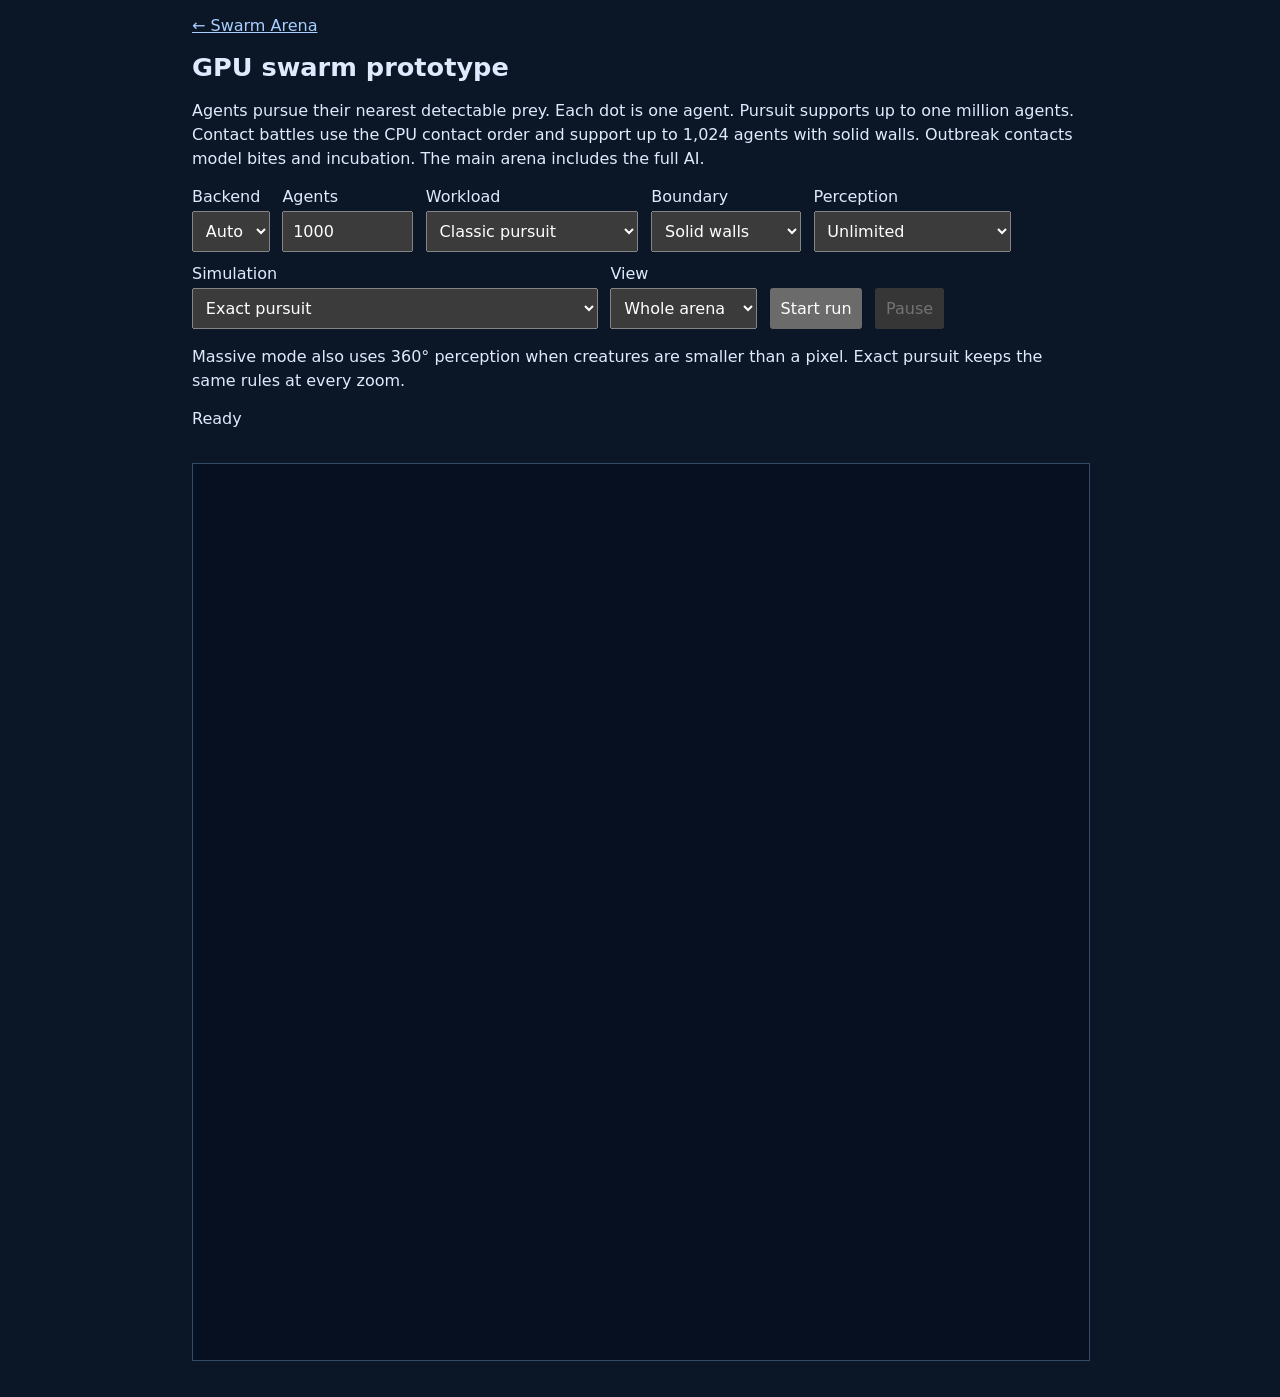
<file: lab/index.html>
<!doctype html>
<html lang="en"><head><meta charset="utf-8"><meta name="viewport" content="width=device-width,initial-scale=1">
<title>GPU swarm prototype · Swarm Arena</title>
<style>
:root{color-scheme:dark;font:1rem system-ui;background:#0b1727;color:#e0eaff}body{max-width:56rem;margin:auto;padding:1rem}
nav a{color:#a8cfff}h1{font-size:1.6rem}p{line-height:1.5}form{display:flex;gap:.8rem;align-items:end;flex-wrap:wrap}label{display:grid;gap:.3rem}
button,select,input{padding:.55rem;font:inherit}canvas{width:100%;height:auto;background:#071020;margin:1rem 0;border:1px solid #334a68}output{display:block;margin:.6rem 0;font-variant-numeric:tabular-nums}
</style></head><body><nav><a href="../">← Swarm Arena</a></nav>
<h1>GPU swarm prototype</h1><p>Agents pursue their nearest detectable prey. Each dot is one agent. Pursuit supports up to one million agents. Contact battles use the CPU contact order and support up to 1,024 agents with solid walls. Outbreak contacts model bites and incubation. The main arena includes the full AI.</p>
<form id="controls"><label>Backend<select id="backend"><option>Auto</option><option>CPU</option><option>GPU</option></select></label>
<label>Agents<input id="population" type="number" min="1" max="1000000" value="1000" required></label>
<label>Workload<select id="species"><option value="3">Classic pursuit</option><option value="5">RPSLS pursuit</option><option value="battle3">Classic contact battle</option><option value="battle5">RPSLS contact battle</option><option value="outbreak">Outbreak contacts</option></select></label>
<label>Boundary<select id="boundary"><option value="walls">Solid walls</option><option value="wrap">Paired portals</option></select></label>
<label>Perception<select id="sense"><option value="all">Unlimited</option><option value="fov">90° sight + hearing</option></select></label>
<label>Simulation<select id="cadence"><option value="1">Exact pursuit</option><option value="4">Massive · refresh distant targets every 4 ticks</option><option value="8">Massive · every 8 ticks</option></select></label>
<label>View<select id="view"><option value="1">Whole arena</option><option value="4">Center 1/16</option><option value=".25">Zoom out 4×</option></select></label>
<button>Start run</button><button type="button" id="pause" disabled>Pause</button></form>
<p>Massive mode also uses 360° perception when creatures are smaller than a pixel. Exact pursuit keeps the same rules at every zoom.</p><output id="status" role="status">Ready</output><output id="storage" role="status"></output><canvas width="900" height="900" aria-label="Swarm positions"></canvas>
<script src="../sim/core.js?v=0.3.0-dev.6"></script><script src="preferences.js?v=0.3.0-dev.8"></script><script src="../sim/circles.js?v=0.3.0-dev.8"></script><script src="../sim/boundary.js?v=0.3.0-dev.6"></script><script src="battle.js?v=0.3.0-dev.6"></script><script src="battle-gpu.js?v=0.3.0-dev.6"></script><script src="model.js?v=0.3.0-dev.6"></script><script src="gpu.js?v=0.3.0-dev.6"></script><script src="run.js?v=0.3.0-dev.8"></script>
</body></html>
</file>
